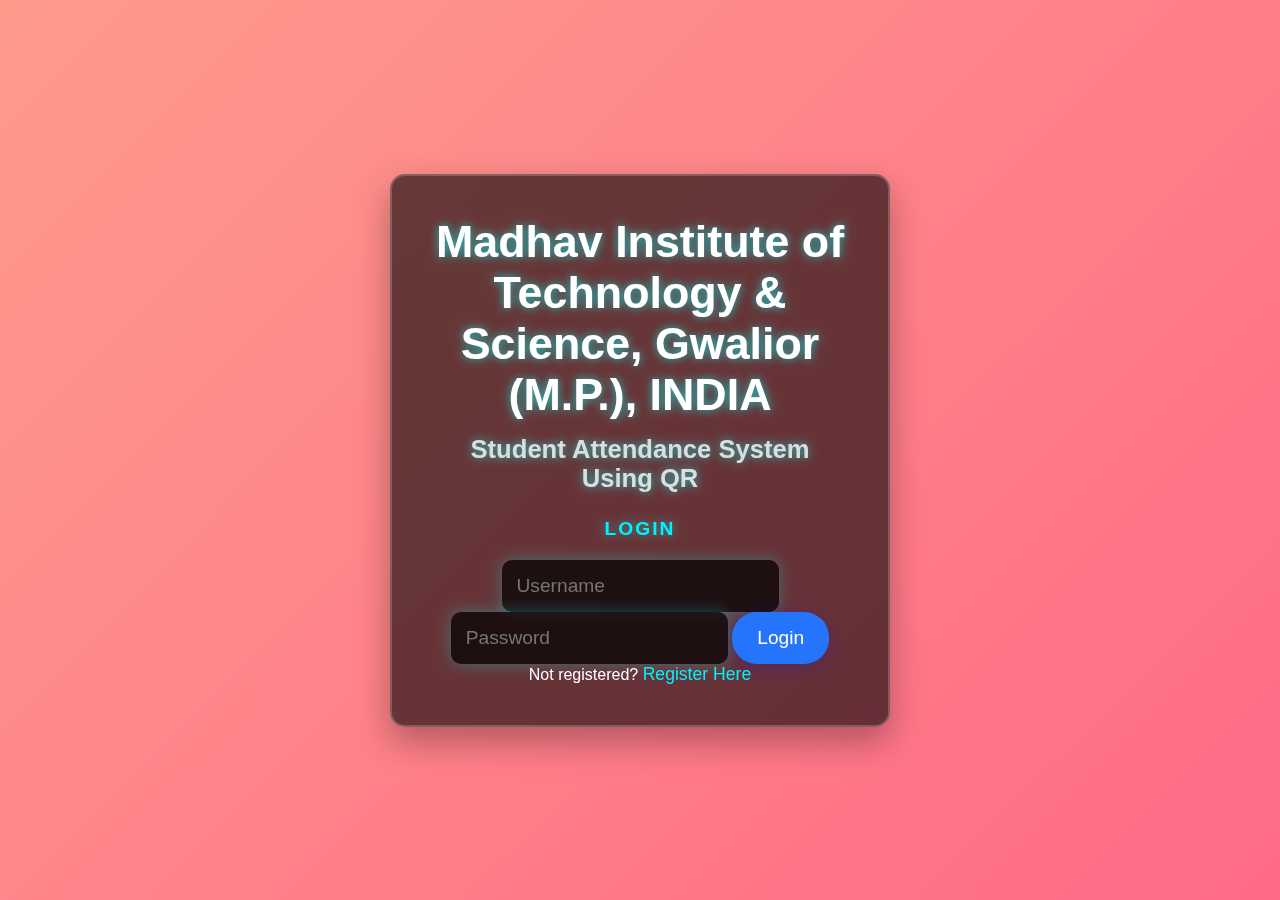
<file: index.html>
<!DOCTYPE html>
<html lang="en">
<head>
  <meta charset="UTF-8">
  <meta name="viewport" content="width=device-width, initial-scale=1.0">
  <title>Login</title>
  <link rel="stylesheet" href="style.css">
</head>
<body class="login-page">
  <div class="container">
    <h1>Madhav Institute of Technology & Science, Gwalior (M.P.), INDIA</h1>
    <h2>Student Attendance System Using QR</h2>
    <h3>Login</h3>
    <input type="text" id="username" placeholder="Username">
    <input type="password" id="password" placeholder="Password">
    <button onclick="login()">Login</button>
    <div id="loginError"></div>
    <!-- Register Option -->
    <p>Not registered? <a href="register.html" class="register-link">Register Here</a></p>
  </div>
  <script>
    function login() {
      const username = document.getElementById("username").value.trim();
      const password = document.getElementById("password").value.trim();

      // Fetch registered users from localStorage
      const users = JSON.parse(localStorage.getItem("users")) || [];
      
      // Check if username and password match
      const user = users.find((user) => user.username === username && user.password === password);

      if (user) {
        alert("Login successful!");
        // Redirect to subject selection page
        window.location.href = "subjects.html";
      } else {
        document.getElementById("loginError").innerHTML = `
          <p style="color: red;">Invalid username or password.</p>
        `;
      }
    }
  </script>
</body>
</html>
</file>
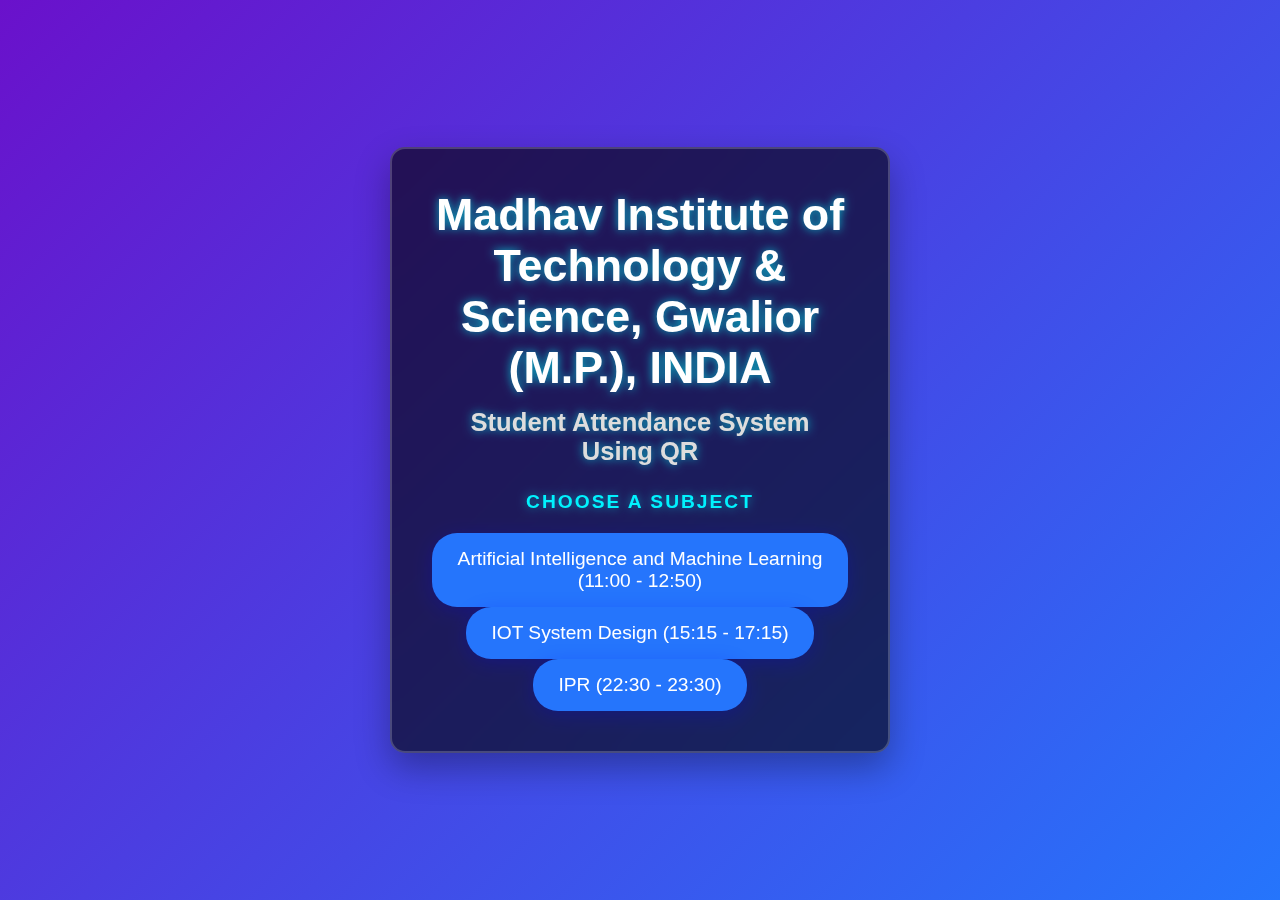
<file: login.html>
<!DOCTYPE html>
<html lang="en">
<head>
  <meta charset="UTF-8">
  <meta name="viewport" content="width=device-width, initial-scale=1.0">
  <title>Login</title>
  <link rel="stylesheet" href="style.css">
</head>
<body class="login-page">
  <div class="container">
    <h1>Madhav Institute of Technology & Science, Gwalior (M.P.), INDIA</h1>
    <h2>Student Attendance System Using QR</h2>
    
    <form id="loginForm">
      <h3>Login</h3>
      <input type="text" id="username" placeholder="Enter Username" required><br><br>
      <input type="password" id="password" placeholder="Enter Password" required><br><br>
      <button type="button" onclick="login()">Login</button>
    </form>
    
    <p>Not registered? <a href="register.html">Register here</a></p>
  </div>

  <script>
    function login() {
      const username = document.getElementById("username").value;
      const password = document.getElementById("password").value;

      // Replace with your backend API for user validation
      if (username === "admin" && password === "12345") {
        alert("Login successful!");
        window.location.href = "subjects.html"; // Redirect to subject selection
      } else {
        alert("Invalid login. Please try again or register.");
      }
    }
    window.location.href = "subjects.html";
  </script>
  
</body>
</html>
</file>
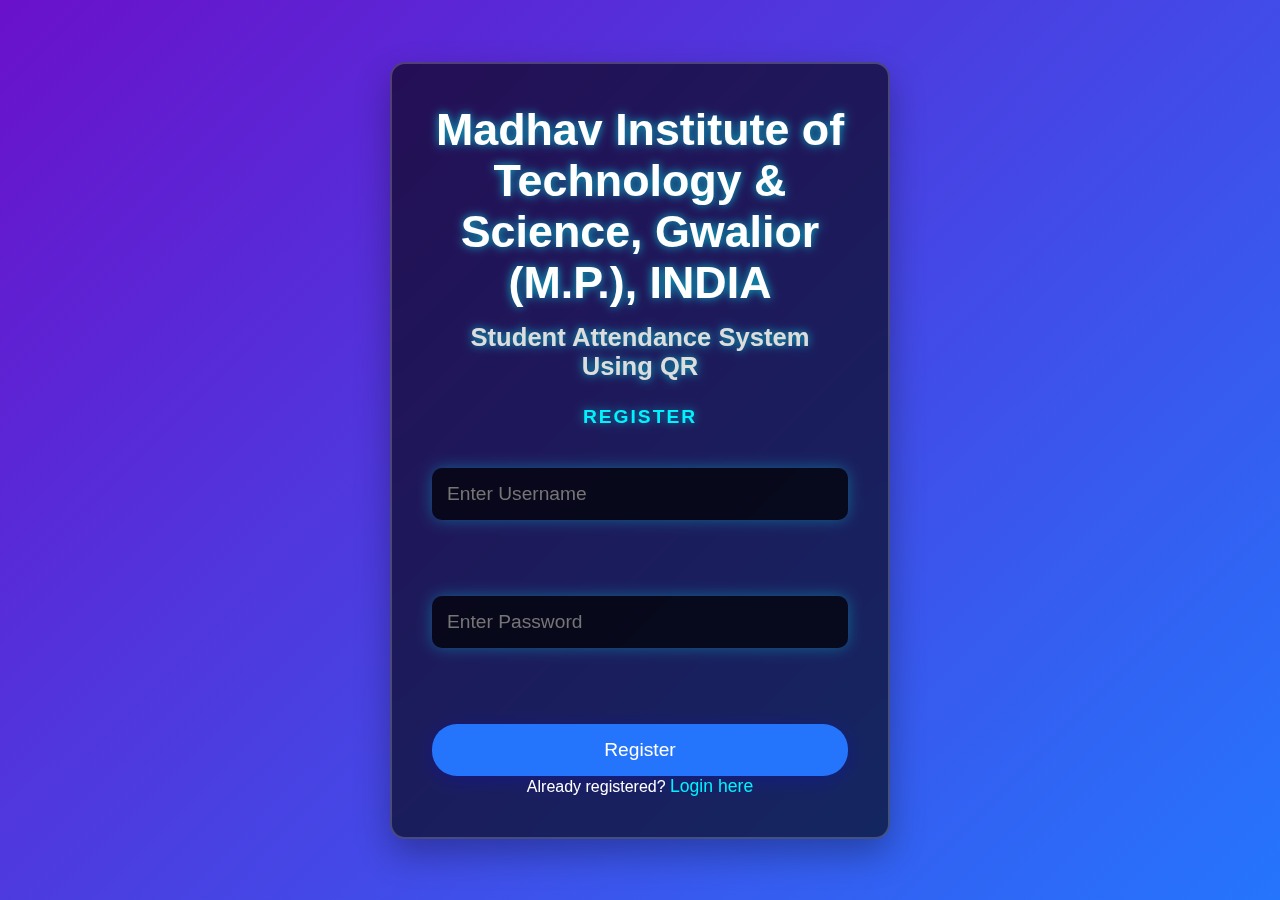
<file: register.html>
<!DOCTYPE html>
<html lang="en">
<head>
  <meta charset="UTF-8">
  <meta name="viewport" content="width=device-width, initial-scale=1.0">
  <title>Register</title>
  <link rel="stylesheet" href="style.css">
</head>
<body class="register-page">
  <div class="container">
    <h1>Madhav Institute of Technology & Science, Gwalior (M.P.), INDIA</h1>
    <h2>Student Attendance System Using QR</h2>
    
    <form id="registerForm">
      <h3>Register</h3>
      <input type="text" id="regUsername" placeholder="Enter Username" required><br><br>
      <input type="password" id="regPassword" placeholder="Enter Password" required><br><br>
      <button type="button" onclick="register()">Register</button>
    </form>
    
    <p>Already registered? <a href="login.html">Login here</a></p>
  </div>

  <script>
    function register() {
      const username = document.getElementById("regUsername").value;
      const password = document.getElementById("regPassword").value;

      // Store user details locally or in backend API
      alert("Registration successful! You can now log in.");
      window.location.href = "login.html"; // Redirect to login 
    }
  </script>
</body>
</html>
</file>
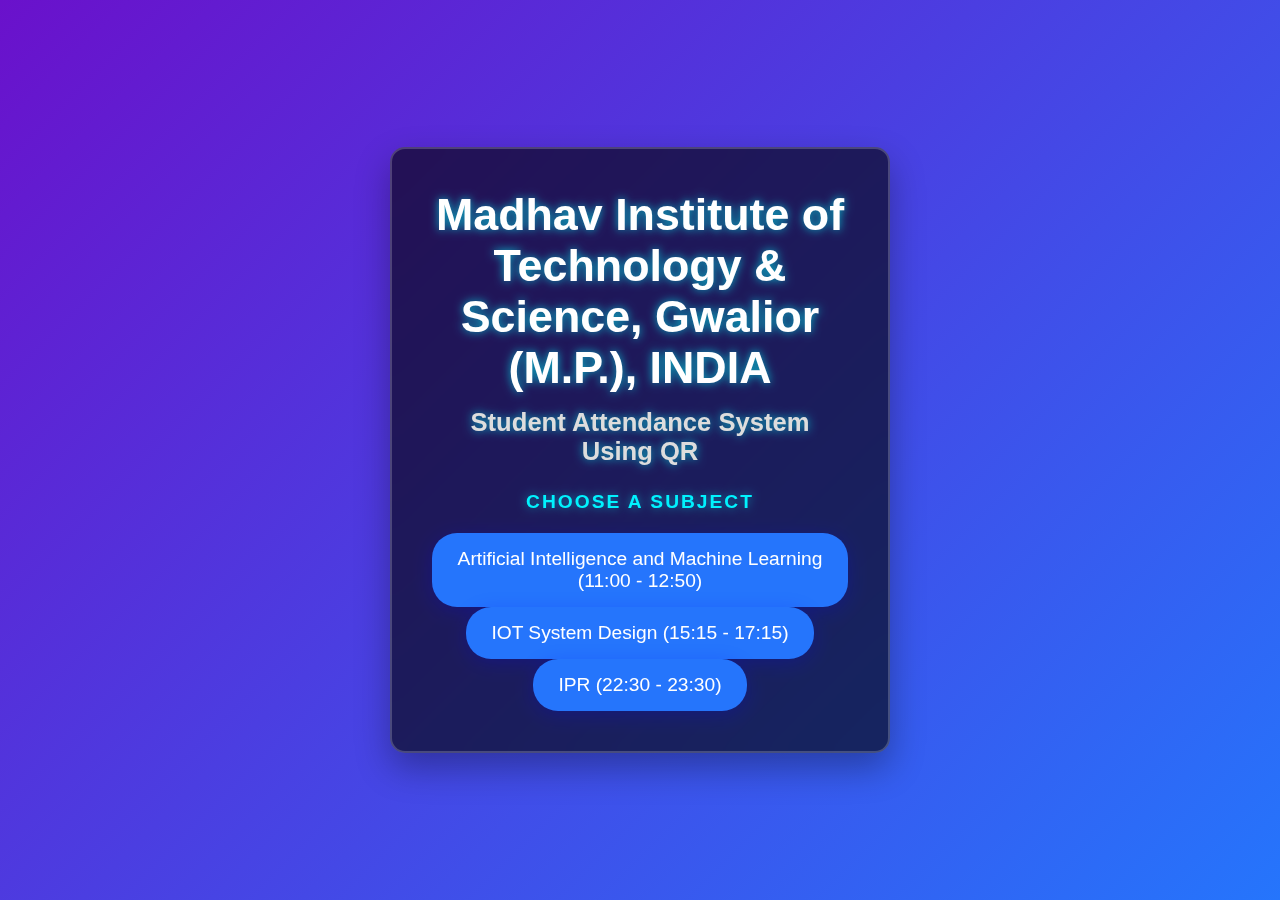
<file: subjects.html>
<!DOCTYPE html>
<html lang="en">
<head>
  <meta charset="UTF-8">
  <meta name="viewport" content="width=device-width, initial-scale=1.0">
  <title>Choose Subject</title>
  <link rel="stylesheet" href="style.css">
</head>
<body class="subject-page">
  <div class="container">
    <h1>Madhav Institute of Technology & Science, Gwalior (M.P.), INDIA</h1>
    <h2>Student Attendance System Using QR</h2>
    <h3>Choose a Subject</h3>
    <div id="subjectList"></div>
  </div>
  <script src="attendance.js"></script>
  <script>
    displaySubjects(); // Call the function to display subjects on page load
    function selectSubject() {
      const subject = document.getElementById("subjectSelect").value;
      if (subject) {
        window.location.href = `student-entry.html?subject=${subject}`; // Redirect to student entry page
      } else {
        alert("Please select a subject.");
      }
    }
  </script>
</body>
</html>
</file>
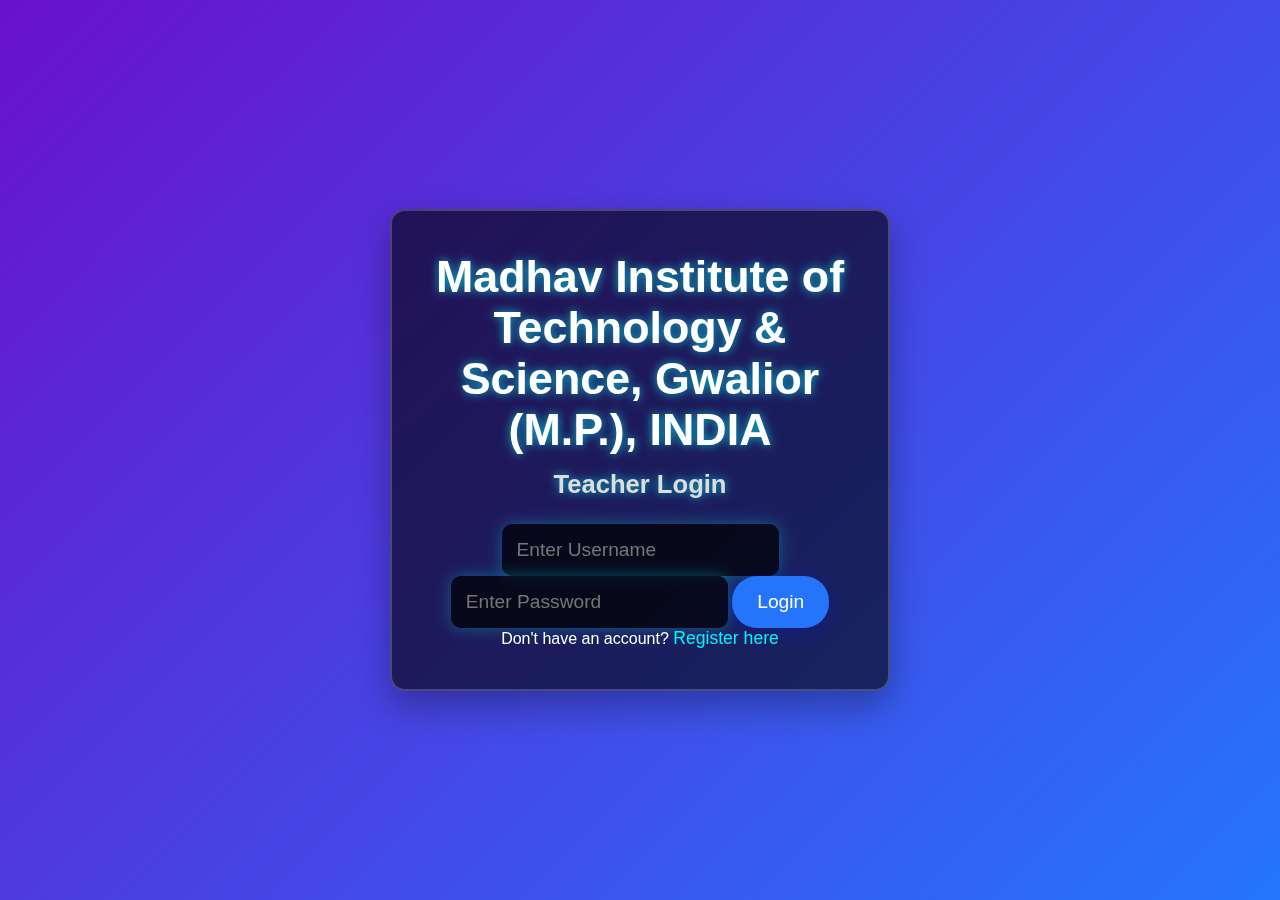
<file: teacher-login.html>
<!DOCTYPE html>
<html lang="en">
<head>
  <meta charset="UTF-8">
  <meta name="viewport" content="width=device-width, initial-scale=1.0">
  <title>Teacher Login</title>
  <link rel="stylesheet" href="style.css">
</head>
<body>
  <div class="container">
    <h1>Madhav Institute of Technology & Science, Gwalior (M.P.), INDIA </h1>
    <h2>Teacher Login</h2>
    <input type="text" id="teacherLoginUsername" placeholder="Enter Username">
    <input type="password" id="teacherLoginPassword" placeholder="Enter Password">
    <button onclick="teacherLogin()">Login</button>
    <p>Don't have an account? <a href="teacher-register.html">Register here</a></p>
  </div>

  <script src="teacher-script.js"></script>
</body>
</html>
</file>
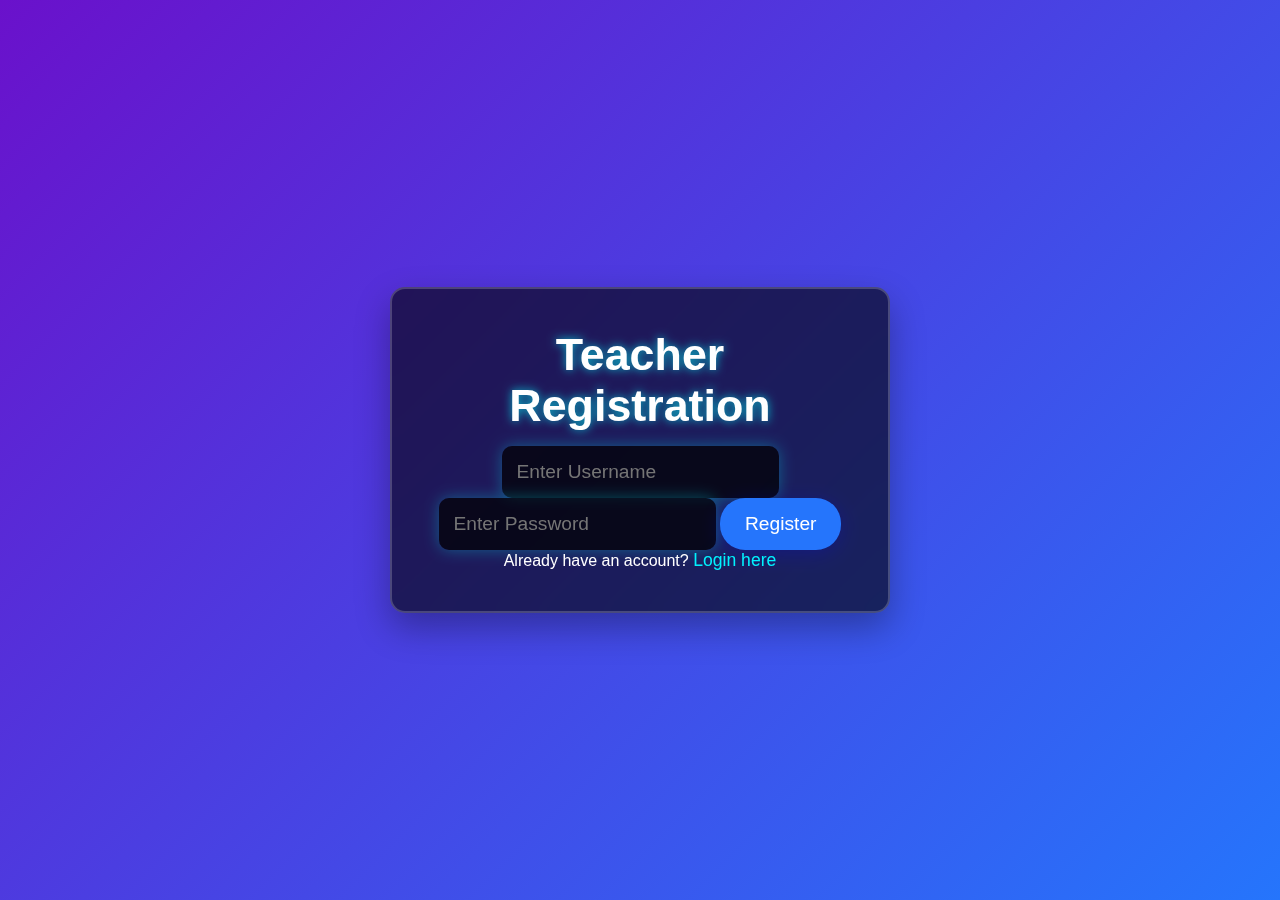
<file: teacher-register.html>
<!DOCTYPE html>
<html lang="en">
<head>
  <meta charset="UTF-8">
  <meta name="viewport" content="width=device-width, initial-scale=1.0">
  <title>Teacher Registration</title>
  <link rel="stylesheet" href="style.css">
</head>
<body>
  <div class="container">
    <h1>Teacher Registration</h1>
    <input type="text" id="teacherUsername" placeholder="Enter Username">
    <input type="password" id="teacherPassword" placeholder="Enter Password">
    <button onclick="registerTeacher()">Register</button>
    <p>Already have an account? <a href="teacher-login.html">Login here</a></p>
  </div>

  <script src="teacher-script.js"></script>
</body>
</html>
</file>
<file: style.css>
/* Reset some default styles for cross-browser consistency */
* {
  margin: 0;
  padding: 0;
  box-sizing: border-box;
}

/* Body styling */
body {
  font-family: 'Roboto', sans-serif;
  height: 100vh;
  display: flex;
  justify-content: center;
  align-items: center;
  text-align: center;
  background: linear-gradient(135deg, #6a11cb, #2575fc);
  animation: gradientBG 10s ease infinite;
  overflow: hidden;
  position: relative;
}

/* Gradient Animation for the background */
@keyframes gradientBG {
  0% {
    background: linear-gradient(135deg, #ff9a8b, #ff6a88);
  }
  50% {
    background: linear-gradient(135deg, #2575fc, #6a11cb);
  }
  100% {
    background: linear-gradient(135deg, #ff9a8b, #ff6a88);
  }
}

/* Container for login form */
.container {
  width: 90%;
  max-width: 400px;
  padding: 40px;
  background: rgba(0, 0, 0, 0.7);
  border-radius: 15px;
  box-shadow: 0 15px 35px rgba(0, 0, 0, 0.3);
  backdrop-filter: blur(10px);
  border: 2px solid rgba(255, 255, 255, 0.2);
  transition: all 0.3s ease-in-out;
}

.container:hover {
  box-shadow: 0 25px 50px rgba(0, 0, 0, 0.5);
  transform: translateY(-5px);
}

/* Heading styling */
h1 {
  font-size: 2.8em;
  font-weight: bold;
  color: #fff;
  margin-bottom: 15px;
  text-shadow: 0 0 10px rgba(0, 255, 255, 0.7);
}

h2 {
  font-size: 1.6em;
  color: #ddd;
  margin-bottom: 25px;
  text-shadow: 0 0 10px rgba(0, 255, 255, 0.7);
}

h3 {
  color: #00f2fe;
  margin-bottom: 20px;
  font-weight: bold;
  text-transform: uppercase;
  letter-spacing: 2px;
  font-size: 1.2em;
  text-shadow: 0 0 10px rgba(0, 255, 255, 0.5);
}

/* Form styling */
form {
  display: flex;
  flex-direction: column;
  gap: 20px;
}

/* Input fields */
input[type="text"],
input[type="password"] {
  padding: 15px;
  font-size: 1.2em;
  border: none;
  border-radius: 10px;
  background-color: rgba(0, 0, 0, 0.7);
  color: white;
  outline: none;
  transition: background-color 0.3s ease, transform 0.2s ease-in-out;
  box-shadow: 0 0 15px rgba(0, 255, 255, 0.3);
}

input[type="text"]:focus,
input[type="password"]:focus {
  background-color: #00f2fe;
  transform: scale(1.05);
  box-shadow: 0 0 25px rgba(0, 255, 255, 0.6);
}

/* Buttons */
button {
  padding: 15px 25px;
  font-size: 1.2em;
  background-color: #2575fc;
  color: #fff;
  border: none;
  border-radius: 25px;
  cursor: pointer;
  transition: all 0.3s ease;
  box-shadow: 0 4px 20px rgba(0, 255, 255, 0.2);
}

button:hover {
  background-color: #00f2fe;
  transform: scale(1.1);
  box-shadow: 0 10px 30px rgba(0, 255, 255, 0.6);
}

/* Login and Register Links */
a {
  color: #00f2fe;
  text-decoration: none;
  transition: color 0.3s ease;
}

a:hover {
  color: #ff4136;
  text-decoration: underline;
}

/* Neon Border Effect for Input Fields */
input:focus {
  background-color: #0099cc;
  border: 2px solid #00f2fe;
}

/* Responsive Design */
@media (max-width: 600px) {
  .container {
    width: 100%;
    padding: 25px;
  }

  input[type="text"],
  input[type="password"] {
    font-size: 1em;
    padding: 12px;
  }

  button {
    padding: 12px 20px;
  }
}

/* Floating Effect for Links */
a {
  text-decoration: none;
  position: relative;
  font-size: 1.1em;
}

a::before {
  content: '';
  position: absolute;
  width: 0;
  height: 2px;
  background: #00f2fe;
  bottom: -5px;
  left: 0;
  transition: all 0.3s ease;
}

a:hover::before {
  width: 100%;
}

/* Particle Animation (Optional) */
.particles-container {
  position: absolute;
  top: 0;
  left: 0;
  width: 100%;
  height: 100%;
  pointer-events: none;
  z-index: -1;
}

.particle {
  position: absolute;
  border-radius: 50%;
  background-color: rgba(255, 255, 255, 0.8);
  animation: moveParticles 10s infinite ease-in-out;
  animation-delay: calc(var(--i) * 0.2s);
}

@keyframes moveParticles {
  0% {
    transform: translateY(0) scale(1);
  }
  50% {
    transform: translateY(-200px) scale(1.5);
  }
  100% {
    transform: translateY(0) scale(1);
  }
}

/* Random positioning for particles */
.particle:nth-child(1) {
  width: 10px;
  height: 10px;
  top: 40%;
  left: 20%;
}
.particle:nth-child(2) {
  width: 8px;
  height: 8px;
  top: 30%;
  left: 60%;
}
.particle:nth-child(3) {
  width: 12px;
  height: 12px;
  top: 60%;
  left: 40%;
}
/* Add more particles with random positions */

/* Reset some default styles for cross-browser consistency */
* {
  margin: 0;
  padding: 0;
  box-sizing: border-box;
}

/* Body and general page setup */
body {
  font-family: 'Roboto', sans-serif;
  background: linear-gradient(135deg, #6a11cb, #2575fc);
  height: 100vh;
  display: flex;
  justify-content: center;
  align-items: center;
  text-align: center;
  color: #fff;
  overflow: hidden;
}

/* Main container */
.container {
  width: 90%;
  max-width: 500px;
  padding: 40px;
  background: rgba(0, 0, 0, 0.6);
  border-radius: 15px;
  box-shadow: 0 15px 35px rgba(0, 0, 0, 0.3);
  backdrop-filter: blur(10px);
  border: 2px solid rgba(255, 255, 255, 0.2);
  transition: all 0.3s ease-in-out;
}

.container:hover {
  box-shadow: 0 25px 50px rgba(0, 0, 0, 0.5);
  transform: translateY(-5px);
}

/* Heading Styles */
h1 {
  font-size: 2.8em;
  font-weight: bold;
  color: #fff;
  margin-bottom: 15px;
  text-shadow: 0 0 10px rgba(0, 255, 255, 0.7);
}

h2 {
  font-size: 1.6em;
  color: #ddd;
  margin-bottom: 25px;
  text-shadow: 0 0 10px rgba(0, 255, 255, 0.7);
}

h3 {
  color: #00f2fe;
  margin-bottom: 20px;
  font-weight: bold;
  text-transform: uppercase;
  letter-spacing: 2px;
  font-size: 1.2em;
  text-shadow: 0 0 10px rgba(0, 255, 255, 0.5);
}

/* Form Styling */
form {
  display: flex;
  flex-direction: column;
  gap: 20px;
}

/* Input fields */
input[type="text"],
input[type="password"] {
  padding: 15px;
  font-size: 1.2em;
  border: none;
  border-radius: 10px;
  background-color: rgba(0, 0, 0, 0.7);
  color: white;
  outline: none;
  transition: background-color 0.3s ease, transform 0.2s ease-in-out;
  box-shadow: 0 0 15px rgba(0, 255, 255, 0.3);
}

input[type="text"]:focus,
input[type="password"]:focus {
  background-color: #00f2fe;
  transform: scale(1.05);
  box-shadow: 0 0 25px rgba(0, 255, 255, 0.6);
}

/* Buttons */
button {
  padding: 15px 25px;
  font-size: 1.2em;
  background-color: #2575fc;
  color: #fff;
  border: none;
  border-radius: 25px;
  cursor: pointer;
  transition: all 0.3s ease;
  box-shadow: 0 4px 20px rgba(0, 0, 255, 0.2);
}

button:hover {
  background-color: #00f2fe;
  transform: scale(1.1);
  box-shadow: 0 10px 30px rgba(0, 255, 255, 0.6);
}

/* QR Code Container */
#qrCodeContainer {
  margin-top: 30px;
  text-align: center;
  animation: fadeIn 1s ease;
}

#qrCodeContainer img {
  width: 250px;
  height: 250px;
  margin-top: 20px;
  border-radius: 10px;
  box-shadow: 0 0 20px rgba(0, 255, 255, 0.5);
  transition: transform 0.3s ease-in-out;
}

#qrCodeContainer img:hover {
  transform: scale(1.05);
}

#message {
  margin-top: 10px;
  font-size: 1.2em;
  color: #ff4136;
}

/* Login and Register Links */
a {
  color: #00f2fe;
  text-decoration: none;
  transition: color 0.3s ease;
}

a:hover {
  color: #ff4136;
  text-decoration: underline;
}

/* Input field focus styling */
input:focus {
  background-color: #0099cc;
}

/* Page-specific background styles */
body.login-page {
  background: linear-gradient(135deg, #ff9a8b, #ff6a88);
}

body.attendance-page {
  background: url('https://via.placeholder.com/1920x1080') no-repeat center center fixed;
  background-size: cover;
}

/* Glassmorphism effect for scan container */
#scanner-container {
  text-align: center;
  margin-top: 30px;
  padding: 40px;
  background: rgba(0, 0, 0, 0.6);
  border-radius: 15px;
  backdrop-filter: blur(10px);
  border: 2px solid rgba(255, 255, 255, 0.2);
  box-shadow: 0 15px 35px rgba(0, 0, 0, 0.3);
}

#scanner-container video {
  width: 100%;
  max-width: 500px;
  height: auto;
  border-radius: 10px;
  box-shadow: 0px 10px 30px rgba(0, 0, 0, 0.5);
}

#scanner-container button {
  margin-top: 20px;
  padding: 15px 30px;
  background-color: #28a745;
  color: white;
  border: none;
  border-radius: 25px;
  cursor: pointer;
  transition: all 0.3s ease;
  box-shadow: 0 10px 30px rgba(0, 255, 0, 0.3);
}

#scanner-container button:hover {
  background-color: #218838;
  transform: scale(1.05);
}

/* Floating button for logout */
button.logout-btn {
  padding: 12px 25px;
  background-color: #ff4136;
  border-radius: 50px;
  font-size: 1.2em;
  color: #fff;
  cursor: pointer;
  position: fixed;
  bottom: 20px;
  right: 20px;
  transition: all 0.3s ease;
}

button.logout-btn:hover {
  background-color: #c0392b;
  transform: scale(1.05);
}

/* Responsive Design */
@media (max-width: 600px) {
  .container {
    width: 100%;
    padding: 25px;
  }

  #qrCodeContainer img {
    width: 180px;
    height: 180px;
  }

  input[type="text"],
  input[type="password"] {
    font-size: 1em;
    padding: 12px;
  }

  button {
    padding: 12px 20px;
  }
}

/* Animations */
@keyframes fadeIn {
  0% {
    opacity: 0;
  }
  100% {
    opacity: 1;
  }
}
</file>
